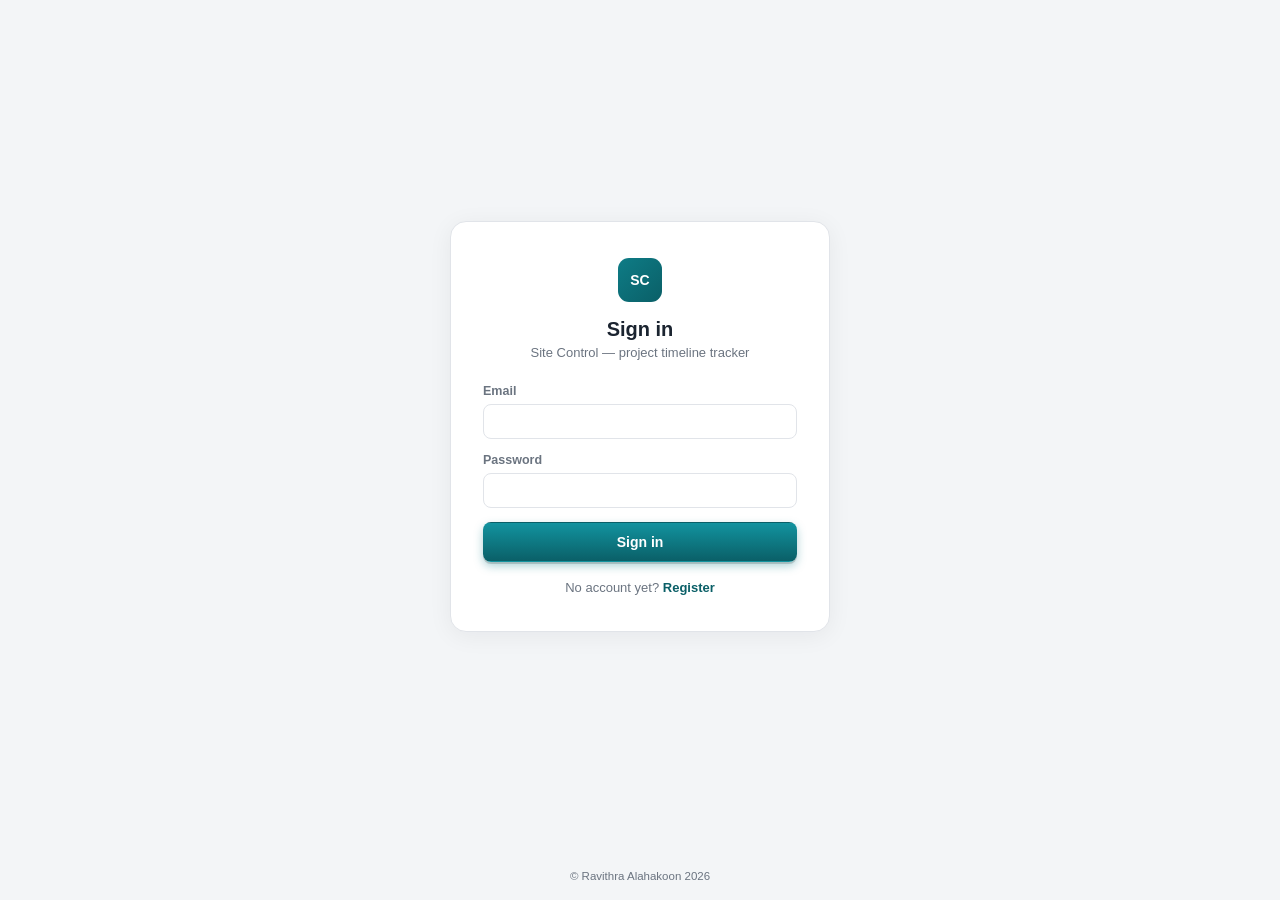
<file: public/login.html>
<!DOCTYPE html>
<html lang="en">
<head>
<meta charset="UTF-8">
<meta name="viewport" content="width=device-width, initial-scale=1.0">
<title>Sign in — Site Control</title>
<link rel="icon" type="image/svg+xml" href="logo.svg">
<link rel="stylesheet" href="style.css">
</head>
<body class="auth-body">

<div class="auth-wrap">
  <div class="auth-card">
    <div class="auth-mark">SC</div>
    <h1>Sign in</h1>
    <p class="auth-sub">Site Control — project timeline tracker</p>

    <div id="authError" class="auth-error" style="display:none;"></div>

    <form id="loginForm">
      <label>Email
        <input type="email" id="fEmail" required autocomplete="email">
      </label>
      <label>Password
        <input type="password" id="fPassword" required autocomplete="current-password">
      </label>
      <button type="submit" class="btn btn-primary btn-block">Sign in</button>
    </form>

    <p class="auth-switch">No account yet? <a href="register.html">Register</a></p>
  </div>
</div>

<footer id="footerRoot" class="site-footer"></footer>

<script src="common.js"></script>
<script>
  document.getElementById("footerRoot").innerHTML = `<p>© Ravithra Alahakoon ${new Date().getFullYear()}</p>`;

  document.getElementById("loginForm").addEventListener("submit", async (e) => {
    e.preventDefault();
    const errEl = document.getElementById("authError");
    errEl.style.display = "none";
    try {
      await apiPost("/api/login", {
        email: document.getElementById("fEmail").value.trim(),
        password: document.getElementById("fPassword").value,
      });
      location.href = "index.html";
    } catch (err) {
      errEl.textContent = err.message;
      errEl.style.display = "block";
    }
  });
</script>
</body>
</html>
</file>
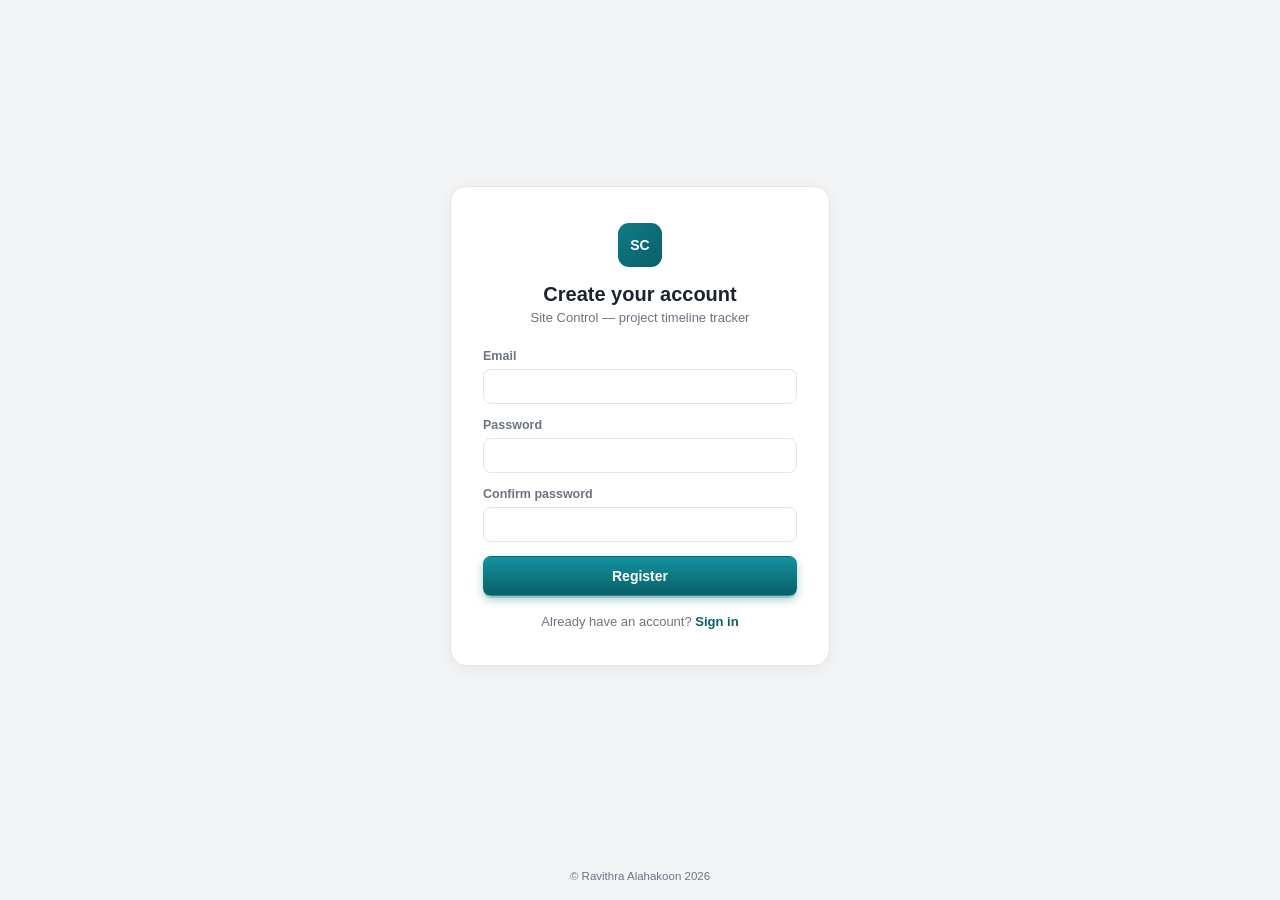
<file: public/register.html>
<!DOCTYPE html>
<html lang="en">
<head>
<meta charset="UTF-8">
<meta name="viewport" content="width=device-width, initial-scale=1.0">
<title>Register — Site Control</title>
<link rel="icon" type="image/svg+xml" href="logo.svg">
<link rel="stylesheet" href="style.css">
</head>
<body class="auth-body">

<div class="auth-wrap">
  <div class="auth-card">
    <div class="auth-mark">SC</div>
    <h1>Create your account</h1>
    <p class="auth-sub">Site Control — project timeline tracker</p>

    <div id="authError" class="auth-error" style="display:none;"></div>

    <form id="registerForm">
      <label>Email
        <input type="email" id="fEmail" required autocomplete="email">
      </label>
      <label>Password
        <input type="password" id="fPassword" required autocomplete="new-password" minlength="8">
      </label>
      <label>Confirm password
        <input type="password" id="fPassword2" required autocomplete="new-password" minlength="8">
      </label>
      <button type="submit" class="btn btn-primary btn-block">Register</button>
    </form>

    <p class="auth-switch">Already have an account? <a href="login.html">Sign in</a></p>
  </div>
</div>

<footer id="footerRoot" class="site-footer"></footer>

<script src="common.js"></script>
<script>
  document.getElementById("footerRoot").innerHTML = `<p>© Ravithra Alahakoon ${new Date().getFullYear()}</p>`;

  document.getElementById("registerForm").addEventListener("submit", async (e) => {
    e.preventDefault();
    const errEl = document.getElementById("authError");
    errEl.style.display = "none";

    const pw = document.getElementById("fPassword").value;
    const pw2 = document.getElementById("fPassword2").value;
    if (pw !== pw2) {
      errEl.textContent = "Passwords don't match";
      errEl.style.display = "block";
      return;
    }

    try {
      await apiPost("/api/register", {
        email: document.getElementById("fEmail").value.trim(),
        password: pw,
      });
      location.href = "index.html";
    } catch (err) {
      errEl.textContent = err.message;
      errEl.style.display = "block";
    }
  });
</script>
</body>
</html>
</file>
<file: public/style.css>
:root{
  --navy: #0F1B2D;
  --navy-2: #16273F;
  --teal: #0E7C86;
  --teal-dark: #0A5F67;
  --bg: #F3F5F7;
  --card: #FFFFFF;
  --border: #E1E4E9;
  --text: #1B2430;
  --muted: #6B7480;
  --green: #1E9E5A;
  --green-dark: #157A45;
  --red: #D64545;
  --red-dark: #AC3434;
  --orange: #F0A202;
  --danger: #E23D3D;
  --mono: 'JetBrains Mono', 'SFMono-Regular', Consolas, monospace;
}

*{box-sizing:border-box;}
html,body{margin:0;padding:0;}
body{
  background:var(--bg);
  color:var(--text);
  font-family:'Inter', -apple-system, BlinkMacSystemFont, 'Segoe UI', sans-serif;
  min-height:100vh;
  display:flex;
  flex-direction:column;
}

/* ---------- topbar ---------- */
.topbar{
  background:var(--navy);
  color:#fff;
  display:flex;
  align-items:center;
  justify-content:space-between;
  gap:20px;
  padding:14px 28px;
  position:sticky;
  top:0;
  z-index:20;
  box-shadow:0 2px 10px rgba(0,0,0,.15);
  flex-wrap:wrap;
}
.topbar-left{display:flex; align-items:center; gap:12px;}
.topbar-mark{
  width:36px; height:36px;
  border-radius:9px;
  flex-shrink:0;
  display:block;
}
.profile-block{display:flex; flex-direction:column; line-height:1.25;}
.profile-email{font-size:12.5px; color:#DCE6F0; font-weight:600;}
.link-btn{
  background:none; border:none; padding:0;
  font-size:11.5px; color:#9FB0C3; cursor:pointer; text-align:left;
}
.link-btn:hover{color:#fff; text-decoration:underline;}

.topnav{display:flex; gap:6px;}
.topnav-link{
  color:#B9C6D6;
  text-decoration:none;
  font-size:13.5px;
  font-weight:600;
  padding:8px 14px;
  border-radius:7px;
  transition:background .15s ease, color .15s ease;
}
.topnav-link:hover{background:rgba(255,255,255,.08); color:#fff;}
.topnav-link.active{background:rgba(14,124,134,.35); color:#fff;}

.topbar-right{display:flex; align-items:center;}

/* ---------- buttons (general) ---------- */
.btn{
  font-family:inherit;
  font-size:13.5px;
  font-weight:600;
  padding:9px 18px;
  border-radius:8px;
  border:1px solid transparent;
  cursor:pointer;
  transition:transform .06s ease, box-shadow .15s ease, background .15s ease;
}
.btn:active{transform:translateY(1px);}
.btn-primary{
  background:linear-gradient(180deg, #12939F, var(--teal-dark));
  color:#fff;
  box-shadow:0 2px 0 rgba(0,0,0,.15), 0 4px 10px rgba(14,124,134,.35);
}
.btn-primary:hover{filter:brightness(1.06);}
.btn-block{width:100%; padding:11px 18px; font-size:14px;}
.btn-ghost{
  background:#fff;
  color:var(--text);
  border-color:var(--border);
}
.btn-ghost:hover{background:#F7F8FA;}
.btn-danger-ghost{
  background:#fff;
  color:var(--danger);
  border-color:#F3C6C6;
}
.btn-danger-ghost:hover{background:#FFF3F3;}

/* ---------- main / table ---------- */
main{padding:24px 28px 40px; flex:1;}
.table-wrap{
  background:var(--card);
  border:1px solid var(--border);
  border-radius:12px;
  overflow-x:auto;
  box-shadow:0 1px 3px rgba(16,24,40,.04);
}
table{border-collapse:collapse; width:100%; min-width:1180px;}
thead th{
  text-align:left;
  font-size:11.5px;
  font-weight:700;
  color:var(--muted);
  letter-spacing:.02em;
  padding:12px 14px;
  border-bottom:1px solid var(--border);
  background:#FAFBFC;
  white-space:nowrap;
}
tbody td{
  padding:12px 14px;
  border-bottom:1px solid var(--border);
  font-size:13.5px;
  vertical-align:middle;
}
tbody tr:last-child td{border-bottom:none;}
tbody tr:hover{background:#FAFBFD;}
.col-address{max-width:220px;}
.col-comment{max-width:220px;}
.cell-truncate{
  overflow:hidden; text-overflow:ellipsis; white-space:nowrap; display:block; max-width:220px;
}
.mono{font-family:var(--mono); font-variant-numeric:tabular-nums;}

.stage-pill{
  display:inline-block;
  padding:3px 10px;
  border-radius:20px;
  font-size:11.5px;
  font-weight:700;
  background:#EAF1FB;
  color:#2B5B9E;
  white-space:nowrap;
}

@keyframes rowFlash{
  0%{background:#D8F3E2;}
  100%{background:transparent;}
}
.row-flash td{animation:rowFlash 2.2s ease;}

/* remaining-time cell colour states */
.remain-cell{
  font-family:var(--mono);
  font-weight:600;
  font-size:13px;
  padding:5px 9px;
  border-radius:6px;
  display:inline-block;
  white-space:nowrap;
}
.remain-ok{background:transparent; color:var(--text);}
.remain-warn{background:#FDEBC8; color:#8A5A00;}
.remain-danger{background:#FBD3D3; color:#8C1F1F;}
.remain-overdue{background:var(--danger); color:#fff;}
.remain-na{color:var(--muted);}

.status-text{font-size:12.5px; font-weight:600;}
.status-running{color:var(--green-dark);}
.status-hold{color:var(--red-dark);}
.status-overdue{color:var(--danger);}
.status-muted{color:var(--muted);}

/* ---------- start / hold toggle buttons ---------- */
.action-pair{display:flex; gap:8px;}
.toggle-btn{
  width:64px;
  padding:7px 0;
  font-size:11.5px;
  font-weight:700;
  letter-spacing:.02em;
  border-radius:7px;
  cursor:pointer;
  border:1px solid transparent;
  transition:transform .06s ease, box-shadow .15s ease, filter .15s ease;
  text-transform:uppercase;
}
.toggle-btn:active{transform:translateY(1px);}
.btn-start{background:#E7F5EC; color:#1E9E5A; border-color:#BFE6CC;}
.btn-start.active{
  background:linear-gradient(180deg, #27B96A, var(--green-dark));
  color:#fff;
  box-shadow:0 2px 0 rgba(0,0,0,.15), 0 0 0 3px rgba(30,158,90,.18);
}
.btn-hold{background:#FBEAEA; color:#D64545; border-color:#F3C6C6;}
.btn-hold.active{
  background:linear-gradient(180deg, #E75454, var(--red-dark));
  color:#fff;
  box-shadow:0 2px 0 rgba(0,0,0,.15), 0 0 0 3px rgba(214,69,69,.18);
}

.row-actions{display:flex; gap:6px; justify-content:flex-end;}
.icon-btn{
  width:30px; height:30px;
  border-radius:7px;
  border:1px solid var(--border);
  background:#fff;
  cursor:pointer;
  display:flex; align-items:center; justify-content:center;
  font-size:14px;
  color:var(--muted);
  transition:background .15s ease, color .15s ease;
  flex-shrink:0;
}
.icon-btn:hover{background:#F0F2F5; color:var(--text);}
.icon-btn-close:hover{background:#E7F5EC; color:var(--green-dark); border-color:#BFE6CC;}
.icon-btn-danger:hover{background:#FBEAEA; color:var(--danger); border-color:#F3C6C6;}

.empty-state{text-align:center; color:var(--muted); padding:40px 20px; font-size:14px;}

/* ---------- Completed page ---------- */
.col-value{white-space:nowrap;}
.row-on-time td{background:#EAF7EF;}
.row-late td{background:#FCEAEA;}
.badge{
  display:inline-block; padding:3px 10px; border-radius:20px;
  font-size:11.5px; font-weight:700;
}
.badge-good{background:#CDEFDA; color:#157A45;}
.badge-bad{background:#F7CFCF; color:#8C1F1F;}
.value-cell{display:flex; align-items:center; gap:8px; white-space:nowrap;}
.value-display{font-family:var(--mono); font-weight:600;}
.value-input{
  width:110px; padding:5px 8px; border:1px solid var(--teal); border-radius:6px;
  font-family:var(--mono); font-size:13px;
}
.value-save-btn:hover{background:#E7F5EC; color:var(--green-dark);}
.value-cancel-btn:hover{background:#FBEAEA; color:var(--danger);}

/* ---------- modals ---------- */
.modal-backdrop{
  display:none; position:fixed; inset:0; background:rgba(15,27,45,.45);
  align-items:center; justify-content:center; z-index:100; padding:20px;
}
.modal-backdrop.open{display:flex;}
.modal{
  background:#fff; border-radius:14px; width:100%; max-width:440px;
  max-height:88vh; overflow-y:auto; box-shadow:0 20px 60px rgba(15,27,45,.35);
}
.modal-wide{max-width:640px;}
.modal-head{
  display:flex; align-items:center; justify-content:space-between;
  padding:18px 22px; border-bottom:1px solid var(--border);
  position:sticky; top:0; background:#fff; z-index:2;
}
.modal-head h2{margin:0; font-size:16px; font-weight:700;}
.modal-close{background:none; border:none; font-size:22px; line-height:1; color:var(--muted); cursor:pointer; padding:4px;}
.modal-close:hover{color:var(--text);}
.modal-note{font-size:13px; color:var(--muted); margin:0 0 16px;}

form{padding:20px 22px;}
form label{display:block; font-size:12.5px; font-weight:600; color:var(--muted); margin-bottom:14px;}
form input, form select, form textarea{
  display:block; width:100%; margin-top:6px; padding:9px 11px; font-size:13.5px;
  font-family:inherit; border:1px solid var(--border); border-radius:8px; color:var(--text); background:#fff;
}
form input:focus, form select:focus, form textarea:focus{
  outline:none; border-color:var(--teal); box-shadow:0 0 0 3px rgba(14,124,134,.15);
}
.modal-actions{display:flex; justify-content:flex-end; gap:10px; margin-top:6px;}
.modal-actions-split{justify-content:space-between; align-items:center;}

.history-body{padding:20px 22px;}
.history-empty{color:var(--muted); font-size:13.5px; text-align:center; padding:30px 0;}
.history-item{display:flex; gap:12px; padding:10px 0; border-bottom:1px solid #F0F1F3;}
.history-item:last-child{border-bottom:none;}
.history-dot{width:10px; height:10px; border-radius:50%; margin-top:4px; flex-shrink:0;}
.dot-start{background:var(--green);}
.dot-hold{background:var(--red);}
.dot-comment{background:#7C9CDB;}
.dot-clear{background:#B7BDC6;}
.dot-created{background:var(--teal);}
.history-content{flex:1;}
.history-type{font-size:12.5px; font-weight:700;}
.history-time{font-size:11.5px; color:var(--muted); font-family:var(--mono);}
.history-detail{font-size:12.5px; color:var(--text); margin-top:2px;}

/* ---------- auth pages ---------- */
.auth-body{align-items:center; justify-content:center;}
.auth-wrap{flex:1; display:flex; align-items:center; justify-content:center; padding:24px; width:100%;}
.auth-card{
  background:#fff; border:1px solid var(--border); border-radius:16px;
  padding:36px 32px; width:100%; max-width:380px; text-align:center;
  box-shadow:0 4px 24px rgba(16,24,40,.06);
}
.auth-mark{
  width:44px; height:44px; margin:0 auto 16px; border-radius:11px;
  background:linear-gradient(135deg, var(--teal), var(--teal-dark));
  color:#fff; display:flex; align-items:center; justify-content:center;
  font-weight:700; font-size:14px;
}
.auth-card h1{margin:0 0 4px; font-size:20px;}
.auth-sub{margin:0 0 24px; font-size:13px; color:var(--muted);}
.auth-card form{padding:0; text-align:left;}
.auth-error{
  background:#FBEAEA; color:#8C1F1F; font-size:12.5px; padding:10px 12px;
  border-radius:8px; margin-bottom:16px; text-align:left;
}
.auth-switch{margin:18px 0 0; font-size:13px; color:var(--muted);}
.auth-switch a{color:var(--teal-dark); font-weight:600; text-decoration:none;}
.auth-switch a:hover{text-decoration:underline;}

/* ---------- footer ---------- */
.site-footer{
  text-align:center; padding:18px 20px; color:var(--muted); font-size:11.5px;
}
.site-footer p{margin:0;}

/* ---------- Time Breakdown popup ---------- */
.timebar-body{padding:24px 26px 8px;}
.timebar-track-wrap{margin-bottom:6px;}
.timebar-base{
  display:flex; width:100%; height:40px; border-radius:8px; overflow:hidden;
  box-shadow:inset 0 0 0 1px rgba(0,0,0,.08);
}
.timebar-seg{
  display:flex; align-items:center; justify-content:center; height:100%;
  transition:width .3s ease; min-width:0;
}
.timebar-seg-spent{background:linear-gradient(180deg, #27B96A, var(--green-dark));}
.timebar-seg-balance{background:linear-gradient(180deg, #FBBF24, #B45309);}
.timebar-label{
  color:#fff; font-weight:800; font-size:13px; font-family:var(--mono);
  text-shadow:0 1px 2px rgba(0,0,0,.3); white-space:nowrap;
}
.timebar-extend{
  display:flex; align-items:center; justify-content:center; height:40px; margin-top:7px;
  background:linear-gradient(180deg, #E75454, var(--red-dark)); border-radius:8px;
  box-shadow:inset 0 0 0 1px rgba(0,0,0,.08);
}
.timebar-outside-labels{
  display:flex; justify-content:space-between; margin-top:6px;
  font-size:11.5px; font-weight:700; color:var(--muted);
}
.timebar-empty{color:var(--muted); font-size:13.5px; text-align:center; padding:24px 0;}

.timebar-lines{padding:18px 0 20px; display:flex; flex-direction:column;}
.timebar-line{
  display:flex; justify-content:space-between; gap:16px;
  font-size:13.5px; padding:9px 0; border-bottom:1px solid #F0F1F3;
}
.timebar-line:last-child{border-bottom:none;}
.timebar-line span{color:var(--muted); font-weight:600;}
.timebar-line strong{font-family:var(--mono); font-weight:700; color:var(--text); white-space:nowrap;}
.timebar-line-exceed strong{color:var(--danger);}

/* ---------- error banner ---------- */
.error-banner{
  position:fixed; top:0; left:0; right:0; background:var(--danger); color:#fff;
  text-align:center; font-size:13px; font-weight:600; padding:9px; z-index:200; display:none;
}

/* ---------- analytics page ---------- */
.analytics-main{max-width:960px; margin:0 auto; padding:32px 24px 40px;}
.analytics-controls{
  display:flex; align-items:center; justify-content:space-between; flex-wrap:wrap; gap:16px; margin-bottom:28px;
}
.segmented{
  display:inline-flex; background:#fff; border:1px solid var(--border); border-radius:9px; padding:3px;
}
.segmented-btn{
  border:none; background:none; padding:7px 16px; font-size:13px; font-weight:600;
  color:var(--muted); border-radius:7px; cursor:pointer; transition:background .15s ease, color .15s ease;
}
.segmented-btn.active{background:var(--navy); color:#fff;}
.period-nav{display:flex; align-items:center; gap:10px;}
.period-label{font-size:14px; font-weight:700; min-width:140px; text-align:center;}

.analytics-headline{
  display:grid; grid-template-columns:1.3fr 1fr 1fr; gap:18px; margin-bottom:28px;
}
.headline-card{
  background:#fff; border:1px solid var(--border); border-radius:14px;
  padding:24px; text-align:center; box-shadow:0 1px 3px rgba(16,24,40,.04);
}
.headline-label{margin:0 0 10px; font-size:12px; font-weight:700; color:var(--muted); text-transform:uppercase; letter-spacing:.03em;}
.headline-number{
  margin:0; font-size:36px; font-weight:800; font-family:var(--mono); color:var(--navy); font-variant-numeric:tabular-nums;
}
.ring-wrap{position:relative; width:120px; height:120px; margin:0 auto;}
.ring-svg{width:120px; height:120px; transform:rotate(-90deg);}
.ring-bg{fill:none; stroke:#EDEFF2; stroke-width:10;}
.ring-fg{fill:none; stroke:var(--teal); stroke-width:10; stroke-linecap:round;}
.ring-number{
  position:absolute; inset:0; display:flex; align-items:center; justify-content:center;
  font-size:24px; font-weight:800; font-family:var(--mono); color:var(--navy);
}

.chart-card{
  background:#fff; border:1px solid var(--border); border-radius:14px; padding:24px;
  box-shadow:0 1px 3px rgba(16,24,40,.04);
}
.chart-title{margin:0 0 20px; font-size:13px; font-weight:700; color:var(--muted); text-transform:uppercase; letter-spacing:.03em;}
.bar-chart{
  display:flex; align-items:flex-end; gap:14px; height:220px; padding-top:20px;
}
.bar-col{flex:1; display:flex; flex-direction:column; align-items:center; height:100%; justify-content:flex-end;}
.bar-value{font-size:10.5px; font-weight:700; color:var(--navy); margin-bottom:4px; font-family:var(--mono); white-space:nowrap;}
.bar-track{
  width:100%; max-width:38px; flex:1; display:flex; align-items:flex-end;
  background:#F3F5F7; border-radius:6px 6px 0 0; overflow:hidden;
}
.bar-fill{
  width:100%; background:linear-gradient(180deg, #12939F, var(--teal-dark));
  border-radius:6px 6px 0 0; transition:height 0.8s cubic-bezier(.22,.68,0,1.01);
}
.bar-label{margin-top:8px; font-size:10.5px; color:var(--muted); font-weight:600; white-space:nowrap;}

/* ---------- stage completion-rate chart ---------- */
.stage-chart-card{margin-top:20px;}
.stage-chart-head{
  display:flex; align-items:center; justify-content:space-between;
  flex-wrap:wrap; gap:12px; margin-bottom:18px;
}
.stage-chart-body{display:flex; gap:26px; align-items:flex-start; flex-wrap:wrap;}
.stage-chart-svg-wrap{flex:1; min-width:300px; overflow-x:auto;}
.stage-line-svg{width:100%; height:auto; min-width:560px; display:block;}
.grid-line{stroke:#EDEFF2; stroke-width:1;}
.axis-label{font-size:12px; font-weight:600; fill:var(--muted); font-family:'Inter',sans-serif;}
.axis-label-y{font-weight:700; fill:var(--text);}

.stage-toggles{display:flex; flex-direction:column; gap:11px; min-width:172px; padding-top:4px;}
.stage-toggle-row{display:flex; align-items:center; gap:9px; font-size:12.5px; font-weight:600; color:var(--text);}
.stage-toggle-label{flex:1;}
.stage-toggle-dot{width:10px; height:10px; border-radius:50%; flex-shrink:0;}

.total-toggle-row{font-weight:800; font-size:13.5px;}
.total-swatch{
  width:22px; height:7px; border-radius:4px; flex-shrink:0;
  background:linear-gradient(90deg, #0F1B2D, #12939F);
}
.toggle-divider{height:1px; background:var(--border); margin:2px 0 6px;}

.switch{position:relative; width:34px; height:19px; flex-shrink:0;}
.switch input{opacity:0; width:0; height:0; position:absolute;}
.switch-slider{
  position:absolute; inset:0; cursor:pointer; background:#D7DBE0;
  border-radius:20px; transition:background .15s ease;
}
.switch-slider::before{
  content:""; position:absolute; height:14px; width:14px; left:2.5px; top:2.5px;
  background:#fff; border-radius:50%; transition:transform .15s ease; box-shadow:0 1px 2px rgba(0,0,0,.25);
}
.switch input:checked + .switch-slider{background:var(--on-color, var(--teal));}
.switch input:checked + .switch-slider::before{transform:translateX(15px);}

.switch-total{width:48px; height:27px;}
.switch-total .switch-slider{border-radius:27px; background:#C7CCD3;}
.switch-total .switch-slider::before{height:21px; width:21px; left:3px; top:3px;}
.switch-total input:checked + .switch-slider{
  background:linear-gradient(90deg, #0F1B2D, #12939F);
  box-shadow:0 0 0 3px rgba(14,124,134,.2);
}
.switch-total input:checked + .switch-slider::before{transform:translateX(21px);}

/* ---------- reminder popup ---------- */
.reminder-backdrop{background:rgba(90,10,10,.55);}
.reminder-modal{
  position:relative;
  background:linear-gradient(160deg, #F04B4B, #B91C2C);
  color:#fff;
  width:100%; max-width:440px;
  padding:44px 34px 38px;
  border-radius:20px;
  text-align:center;
  box-shadow:0 25px 70px rgba(140,15,15,.5);
  animation:reminderPop .35s cubic-bezier(.2,.9,.3,1.2);
}
@keyframes reminderPop{
  0%{transform:scale(.85); opacity:0;}
  100%{transform:scale(1); opacity:1;}
}
.reminder-close{
  position:absolute; top:14px; left:14px;
  width:32px; height:32px; border-radius:50%;
  background:rgba(255,255,255,.16); color:#fff; border:none;
  font-size:19px; line-height:1; cursor:pointer;
  display:flex; align-items:center; justify-content:center;
  transition:background .15s ease;
}
.reminder-close:hover{background:rgba(255,255,255,.32);}
.reminder-icon{
  font-size:42px; margin-bottom:6px;
  filter:drop-shadow(0 2px 6px rgba(0,0,0,.25));
  animation:reminderRing 1.6s ease-in-out infinite;
}
@keyframes reminderRing{
  0%,100%{transform:rotate(0deg);}
  10%{transform:rotate(-12deg);}
  20%{transform:rotate(10deg);}
  30%{transform:rotate(-8deg);}
  40%{transform:rotate(6deg);}
  50%{transform:rotate(0deg);}
}
.reminder-title{
  margin:4px 0 14px; font-size:25px; font-weight:800;
  letter-spacing:.04em; text-transform:uppercase;
}
.reminder-body{margin:0; font-size:15px; line-height:1.65; opacity:.96;}
.reminder-body strong{font-size:16px;}

@media (max-width: 720px){
  .topbar{padding:12px 16px;}
  main{padding:16px;}
  .analytics-headline{grid-template-columns:1fr;}
  .stage-chart-body{flex-direction:column;}
}
</file>
